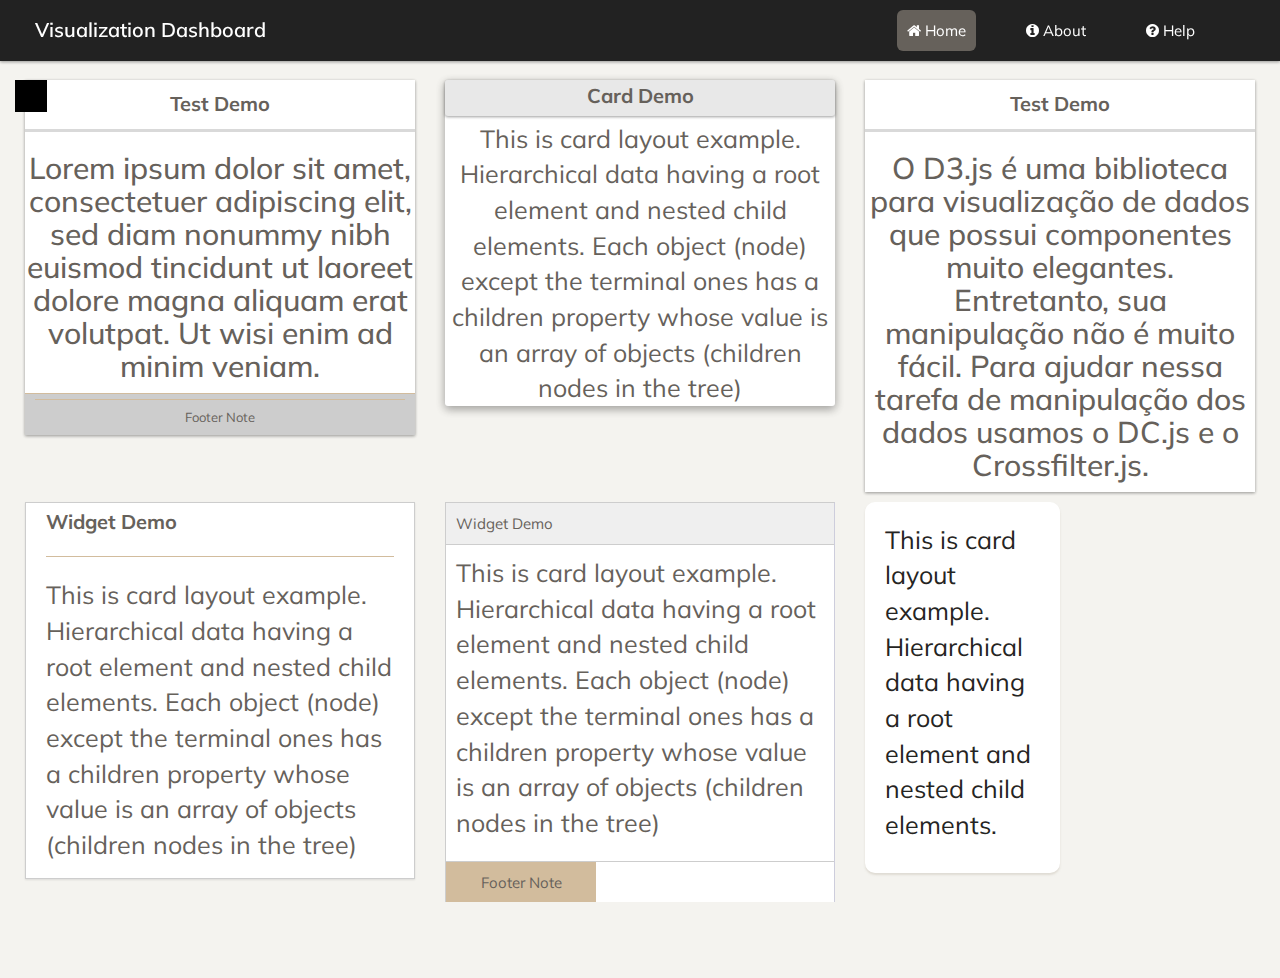
<file: example/example4.html>
<head>
  <title> Dashborad Framework </title>
  <meta http-equiv="X-UA-Compatible" content="IE=edge, chrome=1" />

  <!-- Using local jquery_gridster, bootstrap and fontawesome libs-->
  <script src="../js/jquery.js"></script>
  <script src="../js/bootstrap.min.js"></script>
  
  <!-- usingbootstrap, fontawesome and custome css -->
  <link rel="stylesheet" type="text/css" href="../css/bootstrap.min.css">
  <link rel="stylesheet" href="https://cdnjs.cloudflare.com/ajax/libs/font-awesome/4.7.0/css/font-awesome.min.css">
  <link rel="stylesheet" type="text/css" href="../css/style.css">
  <link rel="stylesheet" type="text/css" href="../css/dashboard.css">

</head>

<body>
  <!-- header-->
  <nav class="navbar navbar-inverse navbar-fixed-top">
    <div class="container">
      <div class="navbar-header">
        <a class="navbar-brand" href="#">Visualization Dashboard</a>
        <button type="button" class="navbar-toggle" data-toggle="collapse" data-target=".navbar-collapse">
          <span class="icon-bar"></span>
          <span class="icon-bar"></span>
          <span class="icon-bar"></span>
        </button>

      </div>

      <div class="collapse navbar-collapse">
        <ul id="menu" class="nav navbar-nav navbar-right">
          <li class="active"><a href="#"><i class="fa fa-home"></i> Home</a></li>
          <li><a href="#"><i class="fa fa-info-circle" aria-hidden="true"></i> About</a></li>
          <li><a href="#"><i class="fa fa-question-circle" aria-hidden="true"></i> Help</a></li>
        </ul>
      </div>
    </div>
  </nav>

  <!--footer class="footer">
        <div class="container">
            <p>Under development</p>
            <a href="https://github.com/biographika/phylogenomics-viz" target="_blank"><i class="icon-github icon-large"></i>&nbsp;&nbsp;Github</a>
        </div>
    </footer-->

  <!-- https://themify.me/themify-icons-->
  <div id="wrapper">
     <div class="overlay"></div>
    
        <!-- Sidebar -->
     <div class="sidebar-nav" >
            <div id="sidebar-wrapper">
               <div class="sidebar-brand">
                    <span>
                       Sidebar Demo 
                 </span>
              </div>
              <ul>
        
                <li>
                    <a href="#"><i class="fa fa-fw fa-folder"></i> Page one</a>
                </li>
                <li>
                    <a href="#"><i class="fa fa-fw fa-file-o"></i> Second page</a>
                </li>
            
                <li class="dropdown">
                  <a href="#" class="dropdown-toggle" data-toggle="dropdown"><i class="fa fa-fw fa-plus"></i> Dropdown <span class="caret"></span></a>
                  <ul class="dropdown-menu" role="menu">
                    <li class="dropdown-header">Dropdown heading</li>
                    <li><a href="#">Action</a></li>
                    <li><a href="#">Another action</a></li>
                  </ul>
                </li>
            </ul>
       
            </div>
        </div>
    
        <!-- /#sidebar-wrapper -->
    
    <div id="page-content-wrapper">
      <button type="button" class="hamburger is-closed" data-toggle="offcanvas">
        <span class="hamb-top"></span>
        <span class="hamb-middle"></span>
        <span class="hamb-bottom"></span>
      </button>

      <!-- Page Content -->
      <div class="row">
        <div class="col-md-4">
          <div class="chart-wrapper">
            <div class="chart-title dropdown"> Test Demo </div>
            <div class="chart-area">
              <h2>Lorem ipsum dolor sit amet, consectetuer adipiscing elit, sed diam nonummy nibh euismod tincidunt ut laoreet dolore magna aliquam erat volutpat. Ut wisi enim ad minim veniam.</h2>
            </div>
            <div class="chart-footer">
              <hr/>
              <i class="ti-reload"></i> Footer Note
            </div>
          </div>
        </div>

        <div class="col-md-4">
          <div class="card card-block">
            <div class="card card-title">Card Demo</div>
            <div style="font-size:25px">
              <p>This is card layout example. Hierarchical data having a root element and nested child elements. Each object (node) except the terminal ones has a children property whose value is an array of objects (children nodes in the tree)</p>
            </div>
          </div>
        </div>

        <div class="col-md-4">
          <div class="chart-wrapper">
            <div class="chart-title dropdown"> Test Demo </div>
            <div class="chart-area">
              <h2>O D3.js é uma biblioteca para visualização de dados que possui componentes muito elegantes. Entretanto, sua manipulação não é muito fácil. Para ajudar nessa tarefa de manipulação dos dados usamos o DC.js e o Crossfilter.js. </h2>
            </div>
          </div>
        </div>
      </div>
      <div class="row">
        <div class="col-md-4">
          <div class="widget-container">
            <div class="widget-header"> Widget Demo</div>
            <hr/>
            <div style="font-size:25px">
              <p>This is card layout example. Hierarchical data having a root element and nested child elements. Each object (node) except the terminal ones has a children property whose value is an array of objects (children nodes in the tree)</p>
            </div>
          </div>
        </div>
        <div class="col-md-4">
          <div class="widget-box">
            <div class="widget-title">Widget Demo</div>
            <div class="widget-content" style="font-size:25px">
              <p>This is card layout example. Hierarchical data having a root element and nested child elements. Each object (node) except the terminal ones has a children property whose value is an array of objects (children nodes in the tree)</p>
            </div>
            <div class="widget-footer">
              Footer Note
            </div>
          </div>
        </div>
        <div class="col-md-4">
          <div class="widget-card">
            <!--div class="widget-header"> Widget Demo</div-->
            <div style="font-size:25px">
              <p>This is card layout example. Hierarchical data having a root element and nested child elements.</p>
            </div>
          </div>
        </div>
      </div>

    </div>
    <script src="../js/dashboard.js"></script>

    <!-- page-content-wrapper -->
  </div>
  <!-- wrapper -->
</body>
</file>
<file: css/style.css>
@import url(https://fonts.googleapis.com/css?family=Muli);
@media (max-width: 762px) {
  .btn-responsive {
    font-size: 80%;
    line-height: 1.4;
    padding: 3px 6px;
    -webkit-border-radius: 3px;
    -moz-border-radius: 3px;
    border-radius: 3px;
  }
}

@media (min-width: 760px) and (max-width: 992px) {
  .btn-responsive {
    padding: 4px 9px;
    font-size: 90%;
    line-height: 1.5;
  }
}

body {
  color: #66615b;
  font-size: 14px;
  font-family: 'Muli', Arial, sans-serif;
  background-color: #f4f3ef;
  /*background: url(../image/black.jpg) ;*/
  margin-bottom: 60px;
  margin-top: 80px;
}

.btn-default {
  font-size: 12px;
  text-align: right;
  -webkit-border-radius: 3px;
  -moz-border-radius: 3px;
  border-radius: 3px;
}

.btn.btn-raised {
  box-shadow: 0 2px 8px rgba(0, 0, 0, .12), 0 2px 8px rgba(0, 0, 0, .12);
  transition: box-shadow .28s cubic-bezier(.4, 0, .2, 1);
}

.btn.btn-raised:hover,
.btn:focus {
  box-shadow: 0 4px 8px rgba(0, 0, 0, .50), 0 4px 8px rgba(0, 0, 0, .50);
  transition: box-shadow .128s cubic-bezier(.4, 0, .2, 1);
}

.btn:focus {
  outline: none;
}

/* card layout for creating div blocks */
.card {
  text-align: center;
  background-color: #FFF;
  border-top-width: 0;
  border-bottom-width: 2px;
  -webkit-border-radius: 3px;
  -moz-border-radius: 3px;
  -webkit-box-shadow: 0 3px 10px rgba(0, 0, 0, .23), 0 3px 10px rgba(0, 0, 0, .16);
  -moz-box-shadow: 0 3px 10px rgba(0, 0, 0, .23), 0 3px 10px rgba(0, 0, 0, .16);
  /*box-shadow: 0 1px 6px rgba(0,0,0,.12),0 1px 6px rgba(0,0,0,.12);*/
  box-shadow: 0 3px 10px rgba(0, 0, 0, .23), 0 3px 10px rgba(0, 0, 0, .16);
  -webkit-box-sizing: border-box;
  -moz-box-sizing: border-box;
  box-sizing: border-box;
}

.card-title {
  padding-top: 2px;
  padding-bottom: 5px;
  margin-bottom: 5px;
  text-align: center;
  font-size: 20px;
  font-weight: bold;
  background-color: #e8e8e8;
  box-shadow: 0 1px 3px rgba(0, 0, 0, .15), 0 1px 3px rgba(0, 0, 0, .26);
}


/* chart layout for creating blocks*/
.chart-wrapper {
  background-color: #fff;
  margin-bottom: 10px;
  box-shadow: 0 1px 3px rgba(0, 0, 0, .25), 0 1px 3px rgba(0, 0, 0, .16);
  -webkit-box-shadow: 0 1px 3px rgba(0, 0, 0, .25), 0 1px 3px rgba(0, 0, 0, .16);
  -moz-box-shadow: 0 1px 3px rgba(0, 0, 0, .25), 0 1px 3px rgba(0, 0, 0, .16);
}

.chart-wrapper:focus {
    display: block;
  background-color: antiquewhite;
}

.chart-wrapper .chart-title {
  text-transform: capitalize;
  border-bottom: 3px solid #d9d9d9;
  font-size: 20px;
  font-weight: bold;
  text-align: center;
  padding: 10px 10px 10px;
}

.chart-area {
  text-align: center;
  overflow: hidden;
  position: relative;
  cursor:pointer;
}

.chart-area:hover img{
  opacity: 0.7;
}

.chart-area:not(:hover) .icon-container{
  display: none;
}

.chart-area:hover .fa-check{
  display:none;
}

.chart-footer {
  font-size: 13px;
  text-align: center;
  padding: 0px 10px 5px 10px;
  line-height: 25px;
  background-color: #cdcdcd;
  border-top: 1px solid  #d2bc9d;
}

hr {
  border-color: #d2bc9d;
}

.chart-footer hr {
  margin-top: 5px;
  margin-bottom: 5px;
}

.fa-check {
  color: #ffffff;
}

.icon-container {
    position: absolute;
    top: 30px;
    left: 0px;
    display: block;
    height: 100%;
    width: 100%;
    z-index: 500;
    text-align:center;
}

/*.icon-container i {
    display:block;
    line-height: inherit;
}
*/

/*Widget container type 1*/
.widget-container {
  background: #fff;
  padding: 5px 20px 5px 20px;
  border: 1px solid #cdcdcd;
  box-shadow: 0 1px 2px rgba(0, 0, 0, 0.1);
}

.widget-header {
  font-size: 20px;
  font-weight: bold;
  /*border-bottom: 1px solid #cdcdcd;*/
}


/*widget container type 2 */
.widget-box {
  background: #FFFFFF;
  border-left: 1px solid #cdcdcd;
  border-top: 1px solid #cdcdcd;
  border-right: 1px solid #cdcddc;
  margin-bottom: 16px;
  position: relative;
}

.widget-title {
  background: #efefef;
  padding: 10px 10px;
  font-size: 15px;
  border-bottom: 1px solid #cdcdcd;
}

.widget-content {
  padding: 10px;
  border-bottom: 1px solid #cdcdcd;
}

.widget-footer {
  height: 40px;
  width: 150px !important;
  padding-top: 10px;
  font-size: 15px;
  text-align: center;
  background-color: #d2bc9d !important;
  
}


/*widget container type 3*/
.widget-card {
  border-radius: 10px;
  box-shadow: 0 2px 2px rgba(204, 197, 185, 0.5);
  background-color: #FFFFFF;
  color: #252422;
  padding: 20px;
  width: 50%;
  margin-bottom: 20px;
  position: relative;
  z-index: 1;
}


/*custome style on navbar */
.navbar {
  min-height: 50px;
  border-bottom: 0px solid #d9d9d9;
  /*background-color: #f4f3ef;
  background-color: #77cc6d; 
  background-color: #ff865c;
  background-color: #ffd777;*/
  box-shadow: 0 1px 3px rgba(0, 0, 0, .25), 0 1px 3px rgba(0, 0, 0, .16);
}


/*custome style on navbar brand */
.navbar .navbar-brand {
  color: #777;
  color: #fff;
  position: absolute;
  left: 40px;
  margin: 10px 10px;
  font-weight: 600;
  padding: 10px 10px;
  font-size: 20px;
}


/* navbar brand on hover */
.navbar .navbar-brand:hover,
.navbar .navbar-brand:focus {
  color: #68B3C8;
}


/*custome style on navbar li */
.navbar .navbar-nav > li > a {
  /*color: #777;*/
  color: #9a9a9a;
  color: #fff;
  /*font-weight: 600;*/
  right: 0px;
  font-size: 15px;
  line-height: 1.42857;
  margin: 10px 20px;
  padding: 10px 10px;
}


/* navbar li on hover */
.navbar .navbar-nav > li > a:hover {
  color: #68B3C8;
}


/* navbar li on click */
.navbar .navbar-nav > li > a:focus {
  background-color: transparent;
  color: #fff;
}


/* active navbar li */
.navbar .navbar-nav>.active>a,
.navbar .navbar-nav>.active>a:focus,
.navbar .navbar-nav>.active>a:hover {
  background-color: #66615b !important;
  color: #fff !important;
  border-radius: 6px !important;
}

/* width variable*/
@width1: 320px;
@width2: 100px;
@full-width: 100%;
@full-height:100%;

#wrapper {
  -moz-transition: all 0.5s ease;
  -o-transition: all 0.5s ease;
  -webkit-transition: all 0.5s ease;
  padding-left: 0;
  transition: all 0.5s ease;
}
#wrapper.toggled {
  padding-left: 300px;
  #sidebar-wrapper {
    width: @width1;
  }
  #page-content-wrapper {
    margin-right: -300px;
    position: absolute;
  }
}

#sidebar-wrapper {
  -moz-transition: all 1s ease;
  -o-transition: all 1s ease;
  -webkit-transition: all 1s ease;
  background: #ffffff;
  height: @full-height;
  left: 300px;
  margin-left: -300px;
  overflow-x: hidden;
  overflow-y: auto;
  transition: all 0.5s ease;
  width: 300;
  height: 100%;
  z-index: 1000;
}

/* Sidebar nav styles */
.sidebar-nav {
  list-style: none;
  padding: 0;
  position: absolute;
  top: 85;
  height: 100%;
  box-shadow: 0 1px 3px rgba(0, 0, 0, .25), 0 1px 3px rgba(0, 0, 0, .26);
    -webkit-box-shadow: 0 1px 3px rgba(0, 0, 0, .25), 0 1px 3px rgba(0, 0, 0, .26);
    -moz-box-shadow: 0 1px 3px rgba(0, 0, 0, .25), 0 1px 3px rgba(0, 0, 0, .26);
}

.sidebar-brand {
 padding-top: 2px;
    padding-bottom: 5px;
    margin-bottom: 5px;
    text-align: center;
    font-size: 20px;
    font-weight: bold;
    background-color: #e8e8e8;
    box-shadow: 0 1px 3px rgba(0, 0, 0, .15), 0 1px 3px rgba(0, 0, 0, .26);
}

.row {
  margin-right: 10px;
  margin-left: 10px;
}

text {
  cursor: default;
  fill: #FFF;
  pointer-events: none;
  font-size: 12px;
  font-weight: bold;
}
</file>
<file: css/dashboard.css>
/* Gridstack */
.grid-stack-item-content {
  background: #FFF;
  border-color: rgb(204, 204, 204);
  border-style: solid;
  border-width: 1px;
  /*border-radius: 8px;*/
  box-shadow: 0 1px 3px rgba(0, 0, 0, .25), 0 1px 3px rgba(0, 0, 0, .16);
  -webkit-box-shadow: 0 1px 3px rgba(0, 0, 0, .25), 0 1px 3px rgba(0, 0, 0, .16);
  -moz-box-shadow: 0 1px 3px rgba(0, 0, 0, .15), 0 1px 3px rgba(0, 0, 0, .15);
}


/* Align Panel Text */
.panel-title {
  text-align: center;
  /*color: #FFF;*/
}

.panel-title > a {
  color: inherit;
}

.hamburger {
  background:#000;
  border: none;
  display: block;
  height: 32px;
  margin-left: 15px;
  position: fixed;
  top: 80px;
  width: 32;
  z-index: 999;
  &:hover {
    outline: none;
  }
  &:focus {
    outline: none;
  }
  &:active {
    outline: none;
  }
}
.hamburger.is-closed {
  &:before {
    -webkit-transform: translate3d(0,0,0);
    -webkit-transition: all .35s ease-in-out;
    color: #ffffff;
    content: '';
    display: block;
    font-size: 14px;
    line-height: 32px;
    opacity: 0;
    text-align: center;
    width: 100px;
  }
  &:hover {
    before {
      -webkit-transform: translate3d(-100px,0,0);
      -webkit-transition: all .35s ease-in-out;
      display: block;
      opacity: 1;
    }
    .hamb-top {
      -webkit-transition: all .35s ease-in-out;
      top: 0;
    }
    .hamb-bottom {
      -webkit-transition: all .35s ease-in-out;
      bottom: 0;
    }
  }
  
  .hamb-top {
    -webkit-transition: all .35s ease-in-out;
    background-color: #000;
    top: 5px;
  }
  .hamb-middle {
    background-color: #000;
    margin-top: -2px;
    top: 50%;
  }
  .hamb-bottom {
    -webkit-transition: all .35s ease-in-out;
    background-color: #000;
    bottom: 5px;
  }
}
.hamburger.is-closed .hamb-top, .hamburger.is-closed .hamb-middle, .hamburger.is-closed .hamb-bottom, .hamburger.is-open .hamb-top, .hamburger.is-open .hamb-middle, .hamburger.is-open .hamb-bottom  {
  height: 4px;
  left: 0;
  position: absolute;
  width: 100%;
}
.hamburger.is-open {
  .hamb-top {
    -webkit-transform: rotate(45deg);
    -webkit-transition: -webkit-transform .2s cubic-bezier(.73,1,.28,.08);
    background-color: #000;
    margin-top: -2px;
    top: 50%;
  }
  .hamb-middle {
    background-color: #000;
    display: none;
  }
  .hamb-bottom {
    -webkit-transform: rotate(-45deg);
    -webkit-transition: -webkit-transform .2s cubic-bezier(.73,1,.28,.08);
    background-color: #1a1a1a;
    margin-top: -2px;
    top: 50%;
  }
  &:before {
    -webkit-transform: translate3d(0,0,0);
    -webkit-transition: all .35s ease-in-out;
    color: #ffffff;
    content: '';
    display: block;
    font-size: 14px;
    line-height: 32px;
    opacity: 0;
    text-align: center;
    width: 100px;
  }
  &:hover {
    before {
      -webkit-transform: translate3d(-100px,0,0);
      -webkit-transition: all .35s ease-in-out;
      display: block;
      opacity: 1;
    }
  }
}
</file>
